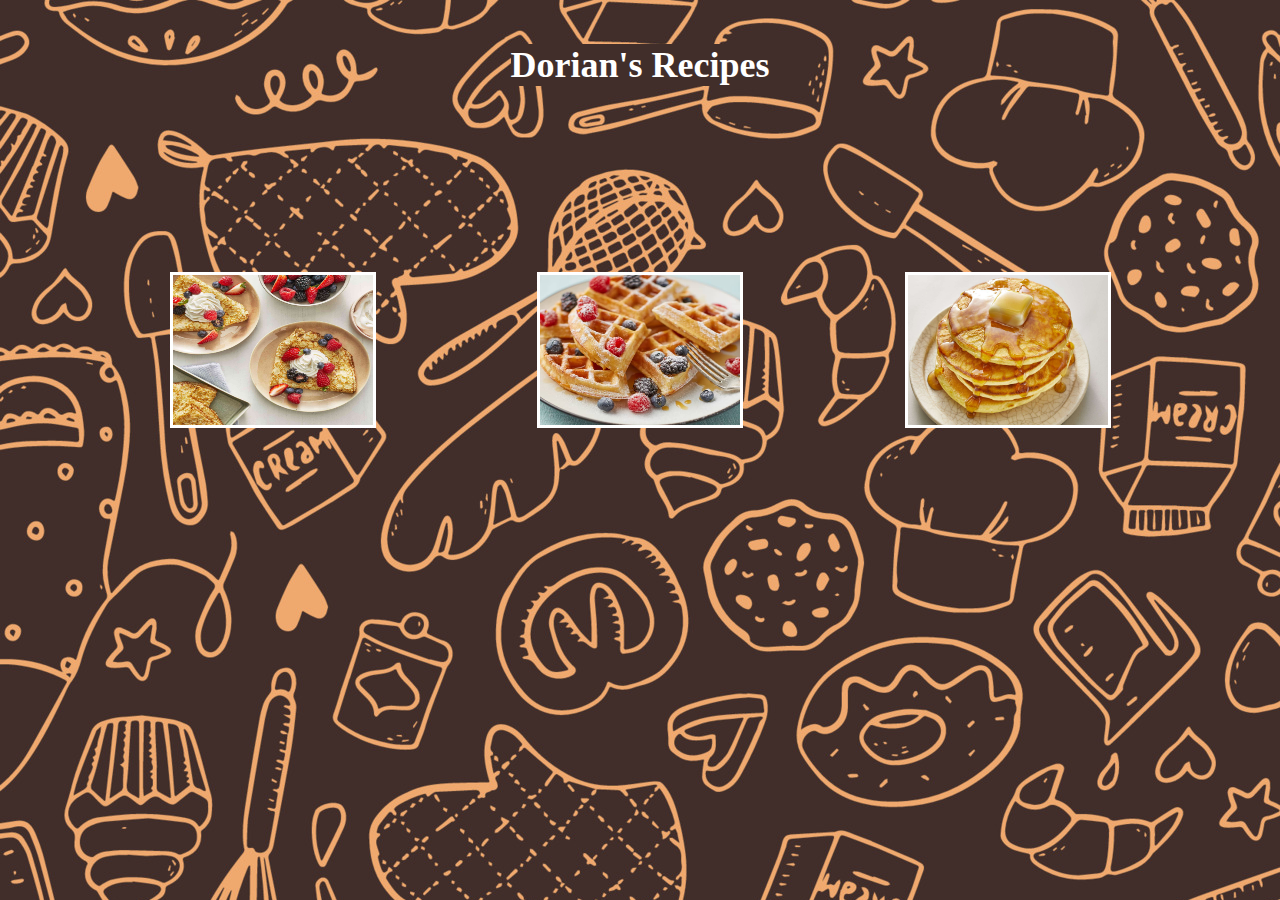
<file: index.html>
<!DOCTYPE html>
<html lang="en">

<head>
    <link rel="stylesheet" href="style.css">
    <meta charset="UTF-8">
    <meta http-equiv="X-UA-Compatible" content="IE=edge">
    <meta name="viewport" content="width=device-width, initial-scale=1.0">
        <title>Dorian's recipes</title>
</head>

<body class="main">
    <div class="titlebar">
        <p class="title">Dorian's Recipes</p>
    </div>

    <div class="imagegrid">
        <div class="image1">
            <a href="./recipes/crepes.html">
                <img class="icon" src="images/crepes.jpg" alt="image of crepes">
            </a>
        </div>  
        <div class="image2">
            <a href="./recipes/waffles.html">
                <img class="icon" src="images/waffles.jpg" alt="image of waffles">
            </a>
        </div>
        <div class="image3">
            <a href="./recipes/pancakes.html">
                <img class="icon" src="images/pancakes.jpg" alt="image of pancakes">
            </a>
        </div>
    </div>
</body>
</html>
</file>
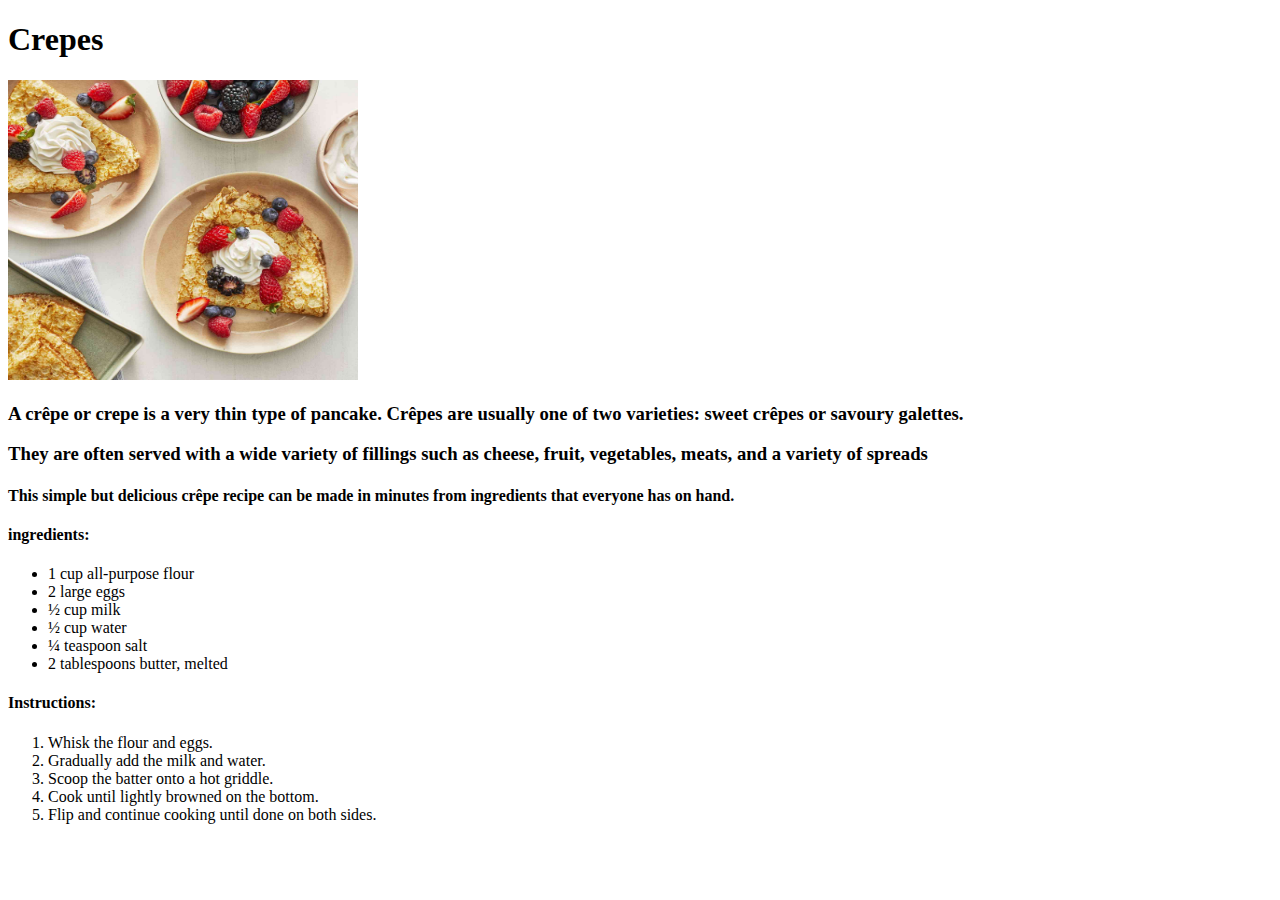
<file: recipes/crepes.html>
<!DOCTYPE html>
<html lang="en">
<head>
    <meta charset="UTF-8">
    <meta http-equiv="X-UA-Compatible" content="IE=edge">
    <meta name="viewport" content="width=device-width, initial-scale=1.0">
    <title>Crepes</title>
</head>
<body>
    <h1>Crepes</h1>
    
    <img src="../images/crepes.jpg" alt="A picture of crepes" height="300" width="350">
    
    <h3>A crêpe or crepe is a very thin type of pancake. Crêpes are usually one of two varieties: sweet crêpes or savoury galettes.</h3>
    <h3>They are often served with a wide variety of fillings such as cheese, fruit, vegetables, meats, and a variety of spreads</h3>
    <h4>This simple but delicious crêpe recipe can be made in minutes from ingredients that everyone has on hand.</h4>
    
    <h4>ingredients:</h4>
    <ul>
        <li>1 cup all-purpose flour</li>
        <li>2 large eggs</li>
        <li>½ cup milk</li>
        <li>½ cup water</li>
        <li>¼ teaspoon salt</li>
        <li>2 tablespoons butter, melted</li>
    </ul>

    <h4>Instructions:</h4>
    <ol>
        <li>Whisk the flour and eggs.</li>
        <li>Gradually add the milk and water.</li>
        <li>Scoop the batter onto a hot griddle.</li>
        <li>Cook until lightly browned on the bottom.</li>
        <li>Flip and continue cooking until done on both sides.</li>
    </ol>

</body>
</html>
</file>
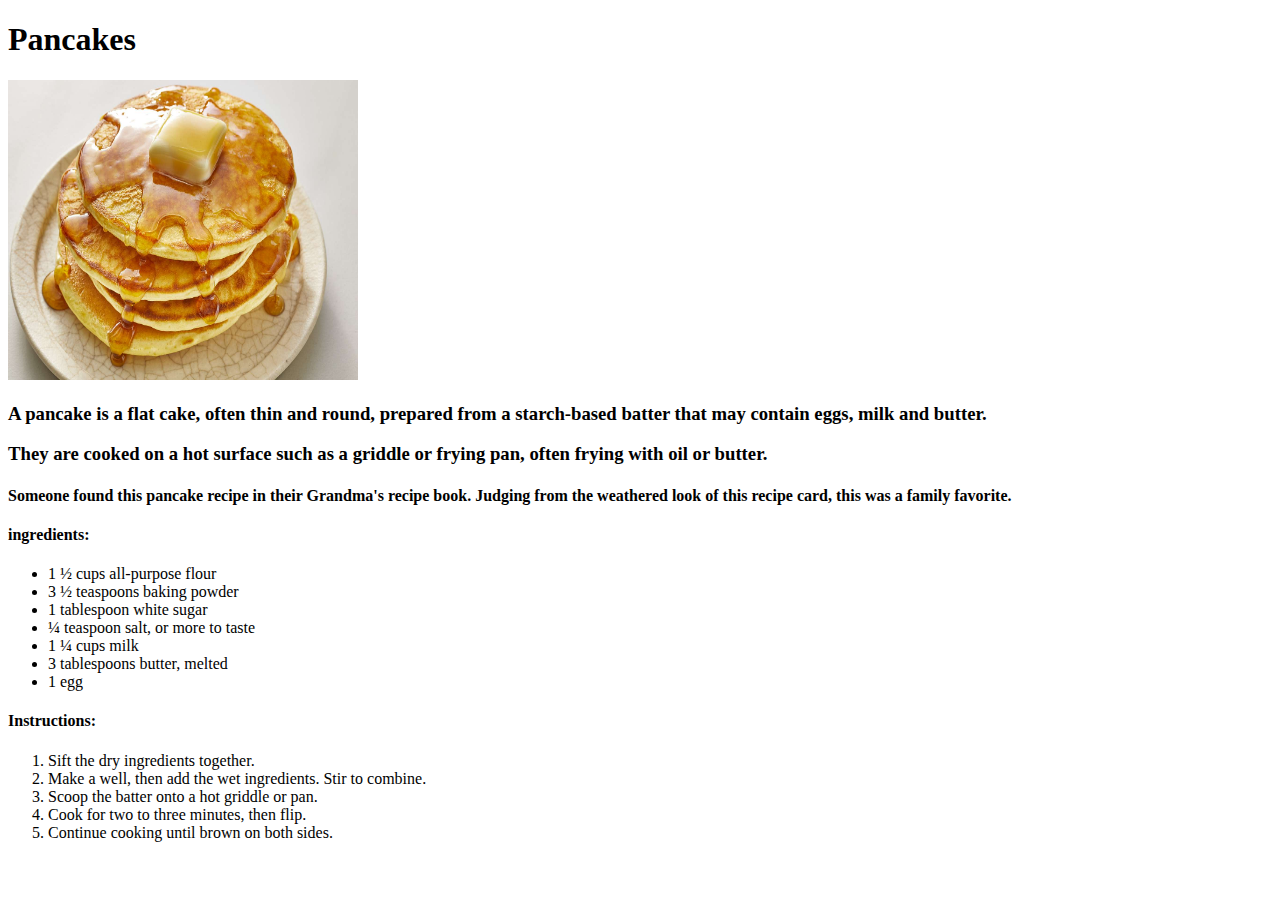
<file: recipes/pancakes.html>
<!DOCTYPE html>
<html lang="en">
<head>
    <meta charset="UTF-8">
    <meta http-equiv="X-UA-Compatible" content="IE=edge">
    <meta name="viewport" content="width=device-width, initial-scale=1.0">
    <title>Pancakes</title>
</head>
<body>
    <h1>Pancakes</h1>
    
    <img src="../images/pancakes.jpg" alt="A picture of pancakes" height="300" width="350">
    
    <h3>A pancake is a flat cake, often thin and round, prepared from a starch-based batter that may contain eggs, milk and butter.</h3>
    <h3>They are cooked on a hot surface such as a griddle or frying pan, often frying with oil or butter.</h3>
    <h4>Someone found this pancake recipe in their Grandma's recipe book. Judging from the weathered look of this recipe card, this was a family favorite.</h4>
    
    <h4>ingredients:</h4>
    <ul>
        <li>1 ½ cups all-purpose flour</li>
        <li>3 ½ teaspoons baking powder</li>
        <li>1 tablespoon white sugar</li>
        <li>¼ teaspoon salt, or more to taste</li>
        <li>1 ¼ cups milk</li>
        <li>3 tablespoons butter, melted</li>
        <li>1 egg</li>
    </ul>

    <h4>Instructions:</h4>
    <ol>
        <li>Sift the dry ingredients together.</li>
        <li>Make a well, then add the wet ingredients. Stir to combine.</li>
        <li>Scoop the batter onto a hot griddle or pan.</li>
        <li>Cook for two to three minutes, then flip.</li>
        <li>Continue cooking until brown on both sides.</li>
    </ol>

</body>
</html>
</file>
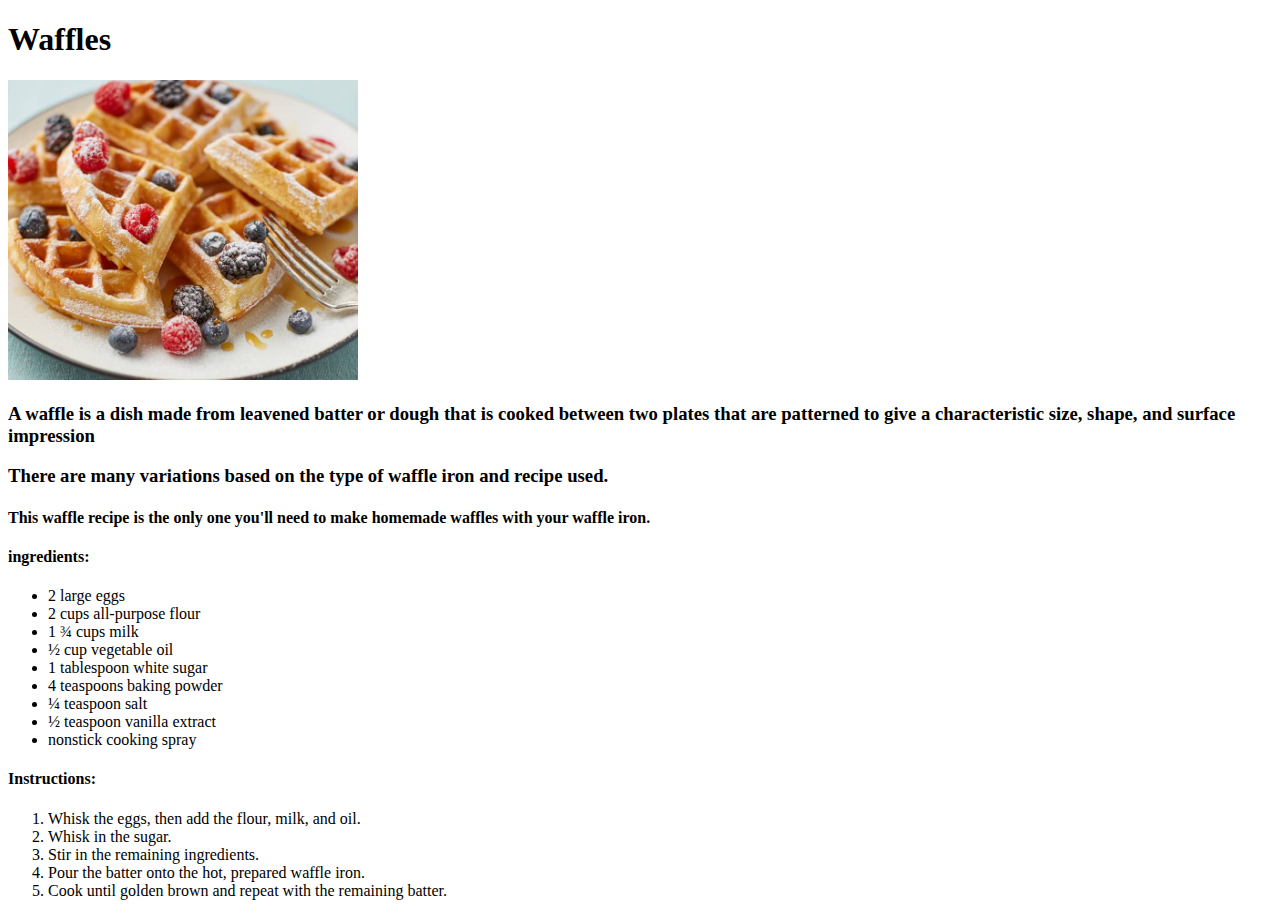
<file: recipes/waffles.html>
<!DOCTYPE html>
<html lang="en">
<head>
    <meta charset="UTF-8">
    <meta http-equiv="X-UA-Compatible" content="IE=edge">
    <meta name="viewport" content="width=device-width, initial-scale=1.0">
    <title>Waffles</title>
</head>
<body>
    <h1>Waffles</h1>
    
    <img src="../images/waffles.jpg" alt="A picture of waffles" height="300" width="350">
    
    <h3>A waffle is a dish made from leavened batter or dough that is cooked between two plates that are patterned to give a characteristic size, shape, and surface impression</h3>
    <h3>There are many variations based on the type of waffle iron and recipe used.</h3>
    <h4>This waffle recipe is the only one you'll need to make homemade waffles with your waffle iron.</h4>
    
    <h4>ingredients:</h4>
    <ul>
        <li>2 large eggs</li>
        <li>2 cups all-purpose flour</li>
        <li>1 ¾ cups milk</li>
        <li>½ cup vegetable oil</li>
        <li>1 tablespoon white sugar</li>
        <li>4 teaspoons baking powder</li>
        <li>¼ teaspoon salt</li>
        <li>½ teaspoon vanilla extract</li>
        <li>nonstick cooking spray</li>
    </ul>

    <h4>Instructions:</h4>
    <ol>
        <li>Whisk the eggs, then add the flour, milk, and oil.</li>
        <li>Whisk in the sugar.</li>
        <li>Stir in the remaining ingredients.</li>
        <li>Pour the batter onto the hot, prepared waffle iron.</li>
        <li>Cook until golden brown and repeat with the remaining batter.</li>
    </ol>

</body>
</html>
</file>
<file: style.css>
.main{
    background-image: url("images/background.jpg");
    position: relative;
}

.titlebar{  
    display: grid;
    justify-content: center;
}

.title{
    font-size: 36px;
    font-family: cursive;
    background-color: #412E2A;
    color: white;
    font-weight: bold;
}

.imagegrid{
    display: flex;
    /* border: 5px dotted white; */
    margin-top: 150px;
    height: auto;
    justify-content: space-evenly;
    flex-wrap: wrap;
    flex-direction: row;
}

.icon{
    height: 150px;
    width: 200px;
    border: 3px solid white;
}
</file>
